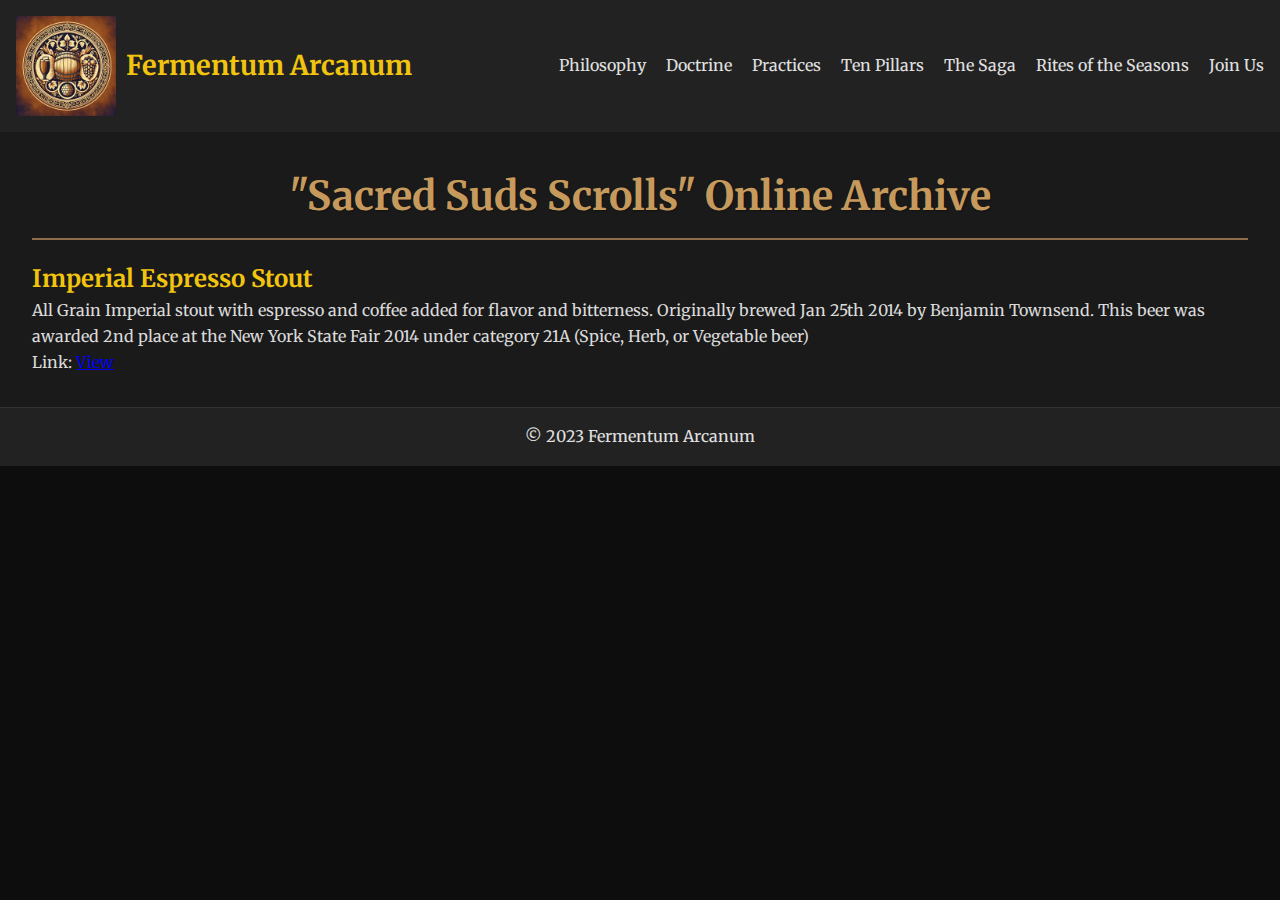
<file: archive/index.html>
<!DOCTYPE html>
<html lang="en">
<head>
    <meta charset="UTF-8">
    <meta name="viewport" content="width=device-width, initial-scale=1.0">
    <title>Fermentum Arcanum</title>
	<link href="https://fonts.googleapis.com/css2?family=Merriweather:wght@400;700&display=swap" rel="stylesheet">
    <link rel="stylesheet" href="/styles.css">
	<link rel="apple-touch-icon" sizes="180x180" href="/apple-touch-icon.png">
<link rel="icon" type="image/png" sizes="32x32" href="/favicon-32x32.png">
<link rel="icon" type="image/png" sizes="16x16" href="/favicon-16x16.png">
<link rel="manifest" href="/site.webmanifest">
<link rel="mask-icon" href="/safari-pinned-tab.svg" color="#222222">
<meta name="msapplication-TileColor" content="#222222">
<meta name="theme-color" content="#222222">
<script src="https://code.jquery.com/jquery-3.6.0.min.js"></script>
</head>
<body>
    <header>
        <nav class="navbar">
            <div class="logo"><a href="/index.html"><img src="/logo.png" alt="Fermentum Arcanum Logo">Fermentum Arcanum</a></div>
            <div class="menu">
                <a href="/index.html#philosophy">Philosophy</a>
				<a href="/doctrine.html">Doctrine</a>
                <a href="/index.html#practices">Practices</a>
				<a href="/index.html#pillars">Ten Pillars</a>
				<a href="/saga.html">The Saga</a>
                <a href="/calendar.html">Rites of the Seasons</a>
		        <a href="/join.html">Join Us</a>
            </div>
        </nav>
    </header>

    <section id="archives">
        <h1>"Sacred Suds Scrolls" Online Archive</h1>

<h2>Imperial Espresso Stout</h2>
<p>All Grain Imperial stout with espresso and coffee added for flavor and bitterness. Originally brewed Jan 25th 2014 by Benjamin Townsend. This beer was awarded 2nd place at the New York State Fair 2014 under category 21A (Spice, Herb, or Vegetable beer)<br>Link: <a href="imperial%20stout.html">View</a></p>

    </section>

    <footer>
        <p>&copy; 2023 Fermentum Arcanum</p>
    </footer>

    <script src="/script.js"></script>
</body>
</html>
</file>
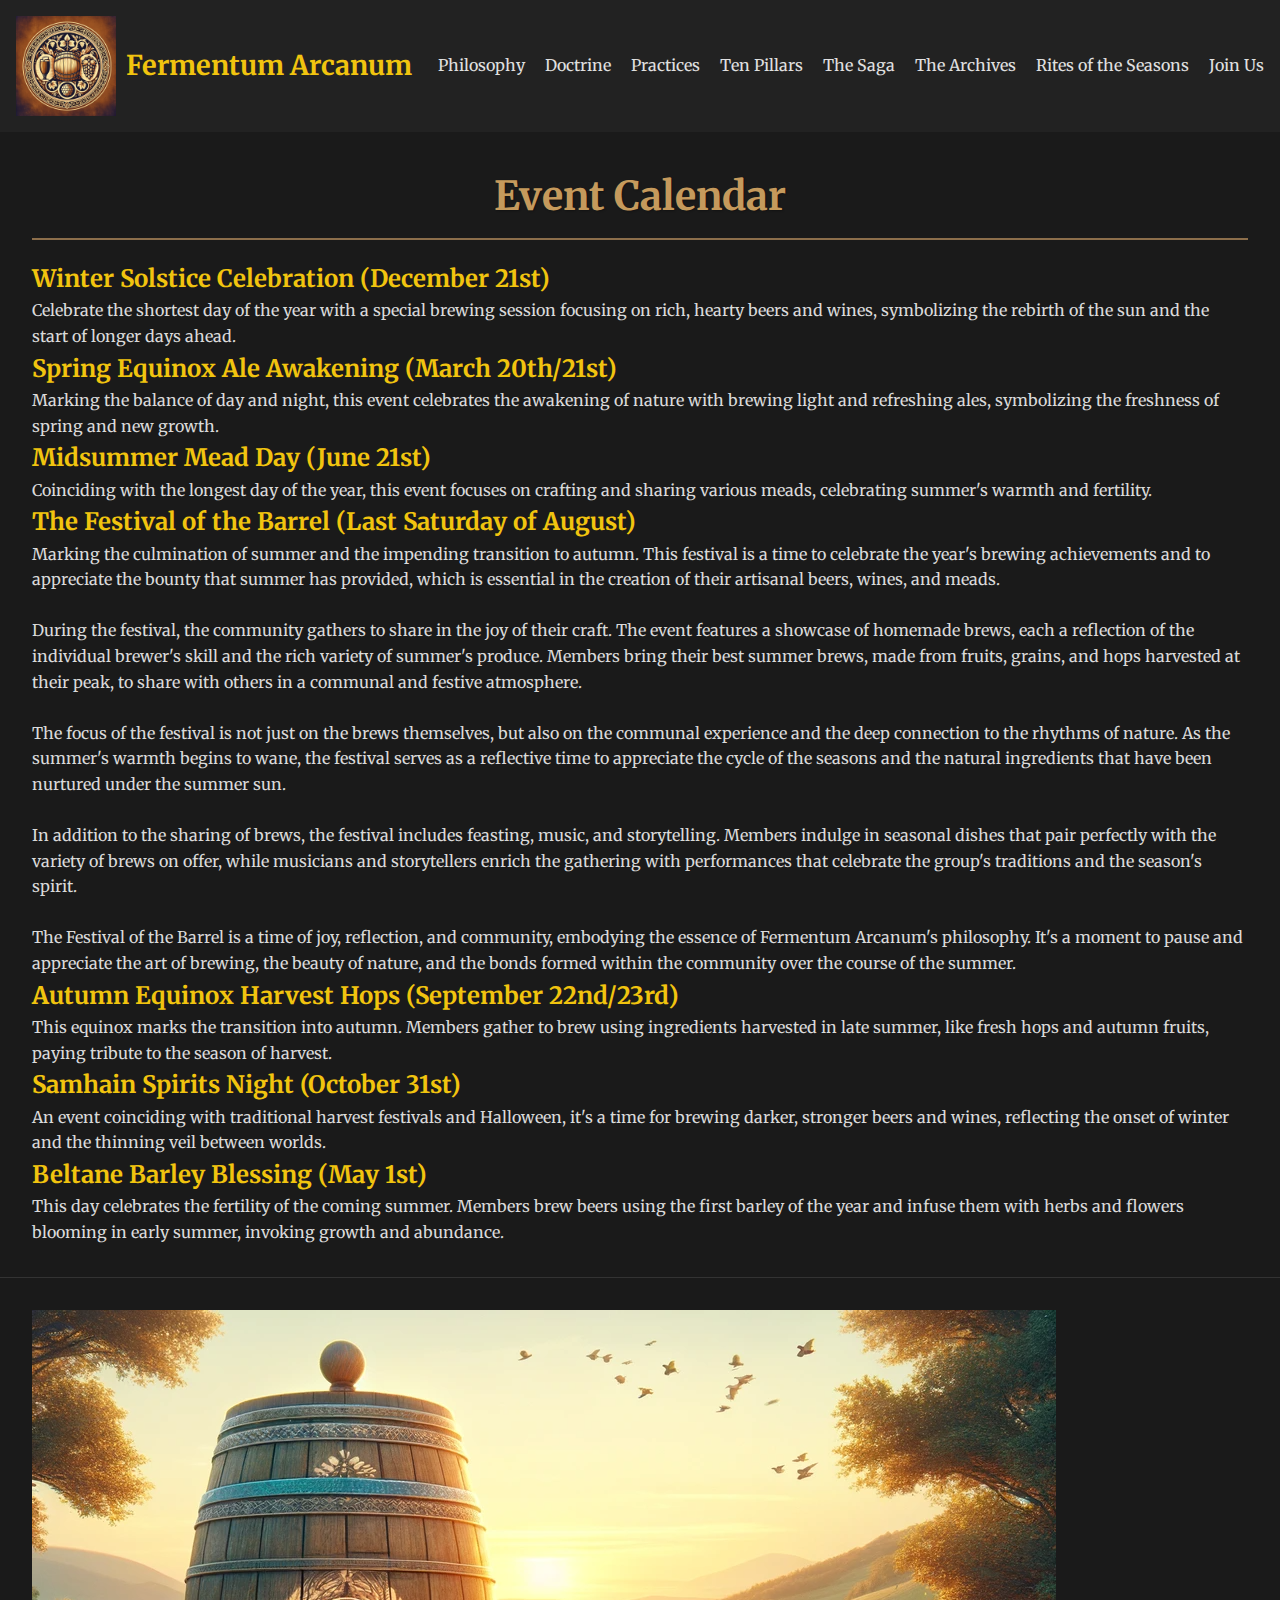
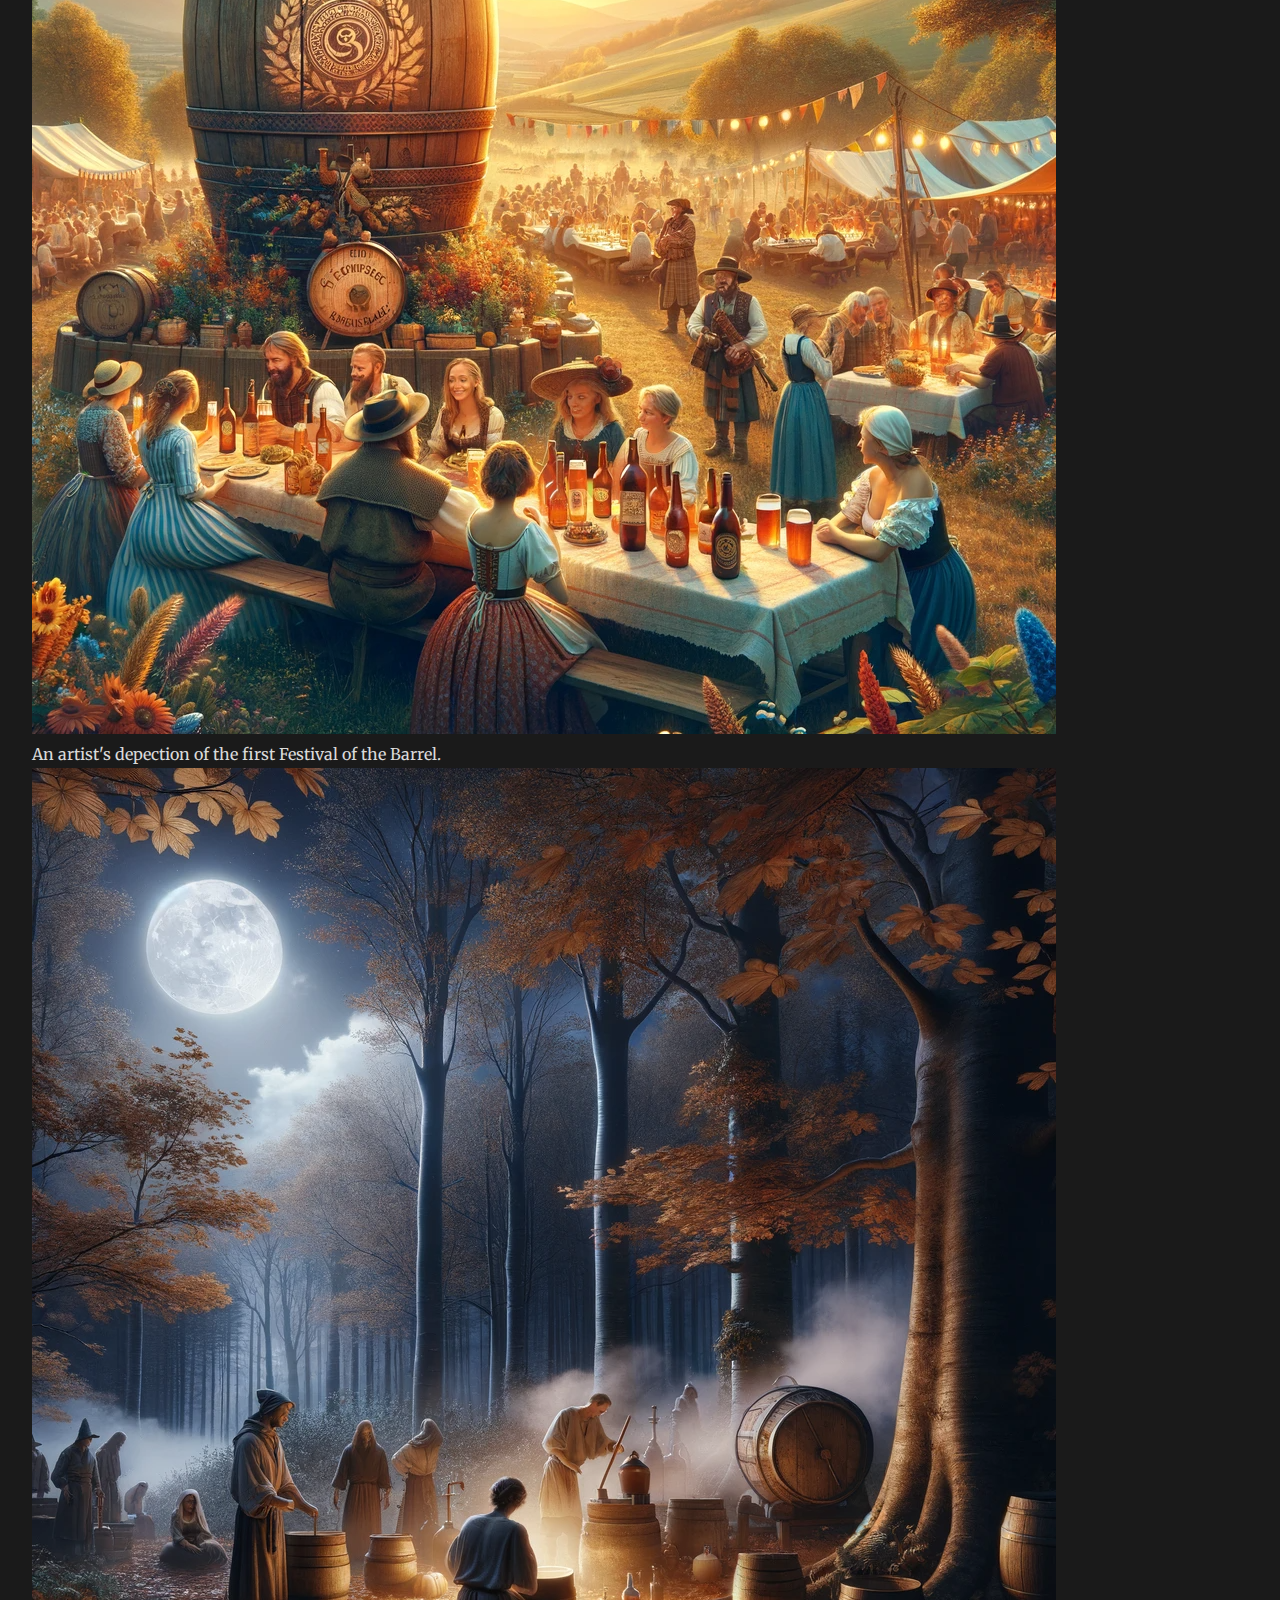
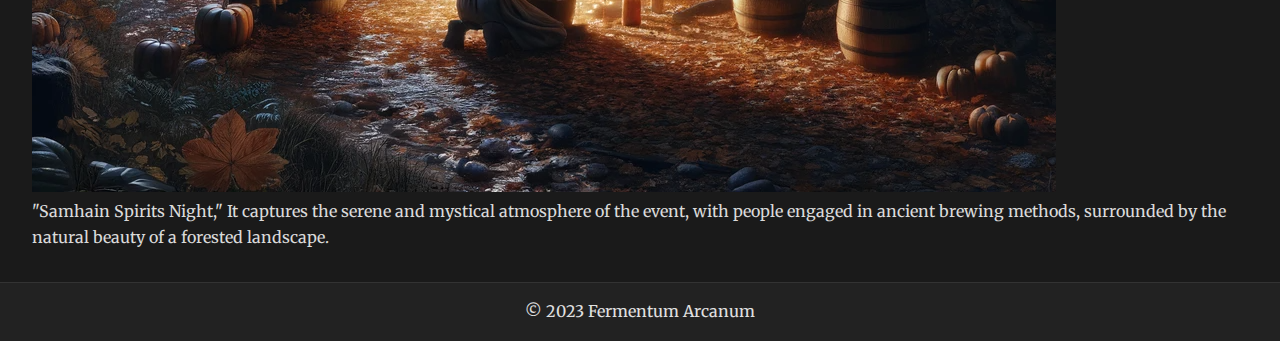
<file: calendar.html>
<!DOCTYPE html>
<html lang="en">
<head>
    <meta charset="UTF-8">
    <meta name="viewport" content="width=device-width, initial-scale=1.0">
    <title>Fermentum Arcanum - Event Calendar</title>
	<link href="https://fonts.googleapis.com/css2?family=Merriweather:wght@400;700&display=swap" rel="stylesheet">
    <link rel="stylesheet" href="styles.css">
	<link rel="apple-touch-icon" sizes="180x180" href="/apple-touch-icon.png">
<link rel="icon" type="image/png" sizes="32x32" href="/favicon-32x32.png">
<link rel="icon" type="image/png" sizes="16x16" href="/favicon-16x16.png">
<link rel="manifest" href="/site.webmanifest">
<link rel="mask-icon" href="/safari-pinned-tab.svg" color="#222222">
<meta name="msapplication-TileColor" content="#222222">
<meta name="theme-color" content="#222222">
<script src="https://code.jquery.com/jquery-3.6.0.min.js"></script>
</head>
<body>
    <header>
        <nav class="navbar">
            <div class="logo"><a href="index.html"><img src="logo.png" alt="Fermentum Arcanum Logo">Fermentum Arcanum</a></div>
<div class="menu">
                <a href="index.html#philosophy">Philosophy</a>
				<a href="doctrine.html">Doctrine</a>
                <a href="index.html#practices">Practices</a>
				<a href="index.html#pillars">Ten Pillars</a>
				<a href="saga.html">The Saga</a>
                <a href="/archive">The Archives</a>
                <a href="calendar.html">Rites of the Seasons</a>
	<a href="join.html">Join Us</a>
            </div>
        </nav>
    </header>

    <section id="calendar">
        <h1>Event Calendar</h1>

        <div id="winter-solstice" class="event">
            <h2>Winter Solstice Celebration (December 21st)</h2>
            <p>Celebrate the shortest day of the year with a special brewing session focusing on rich, hearty beers and wines, symbolizing the rebirth of the sun and the start of longer days ahead.</p>
        </div>

        <div id="spring-equinox" class="event">
            <h2>Spring Equinox Ale Awakening (March 20th/21st)</h2>
            <p>Marking the balance of day and night, this event celebrates the awakening of nature with brewing light and refreshing ales, symbolizing the freshness of spring and new growth.</p>
        </div>

        <div id="midsummer-mead" class="event">
            <h2>Midsummer Mead Day (June 21st)</h2>
            <p>Coinciding with the longest day of the year, this event focuses on crafting and sharing various meads, celebrating summer's warmth and fertility.</p>
        </div>
		
		<div id="festival-barrel" class="event">
			<h2>The Festival of the Barrel (Last Saturday of August)</h2>
			<p>Marking the culmination of summer and the impending transition to autumn. This festival is a time to celebrate the year's brewing achievements and to appreciate the bounty that summer has provided, which is essential in the creation of their artisanal beers, wines, and meads.<br /><br />
During the festival, the community gathers to share in the joy of their craft. The event features a showcase of homemade brews, each a reflection of the individual brewer's skill and the rich variety of summer's produce. Members bring their best summer brews, made from fruits, grains, and hops harvested at their peak, to share with others in a communal and festive atmosphere.<br /><br />
The focus of the festival is not just on the brews themselves, but also on the communal experience and the deep connection to the rhythms of nature. As the summer's warmth begins to wane, the festival serves as a reflective time to appreciate the cycle of the seasons and the natural ingredients that have been nurtured under the summer sun.<br /><br />
In addition to the sharing of brews, the festival includes feasting, music, and storytelling. Members indulge in seasonal dishes that pair perfectly with the variety of brews on offer, while musicians and storytellers enrich the gathering with performances that celebrate the group's traditions and the season's spirit.<br /><br />
The Festival of the Barrel is a time of joy, reflection, and community, embodying the essence of Fermentum Arcanum's philosophy. It's a moment to pause and appreciate the art of brewing, the beauty of nature, and the bonds formed within the community over the course of the summer.</p>
		</div>

        <div id="autumn-equinox" class="event">
            <h2>Autumn Equinox Harvest Hops (September 22nd/23rd)</h2>
            <p>This equinox marks the transition into autumn. Members gather to brew using ingredients harvested in late summer, like fresh hops and autumn fruits, paying tribute to the season of harvest.</p>
        </div>

        <div id="samhain-spirits" class="event">
            <h2>Samhain Spirits Night (October 31st)</h2>
            <p>An event coinciding with traditional harvest festivals and Halloween, it's a time for brewing darker, stronger beers and wines, reflecting the onset of winter and the thinning veil between worlds.</p>
        </div>

        <div id="beltane-barley" class="event">
            <h2>Beltane Barley Blessing (May 1st)</h2>
            <p>This day celebrates the fertility of the coming summer. Members brew beers using the first barley of the year and infuse them with herbs and flowers blooming in early summer, invoking growth and abundance.</p>
        </div>
    </section>
    <section id="images">
	    <p><img src="The%20Festival%20of%20the%20Barrel.png"><br><span>An artist's depection of the first Festival of the Barrel.</span></p>
	    <p><img src="Samhain%20Spirits%20Night.png"><br><span> "Samhain Spirits Night," It captures the serene and mystical atmosphere of the event, with people engaged in ancient brewing methods, surrounded by the natural beauty of a forested landscape.</span></p>
    </section>
	

    <footer>
        <p>&copy; 2023 Fermentum Arcanum</p>
    </footer>
</body>
</html>
</file>
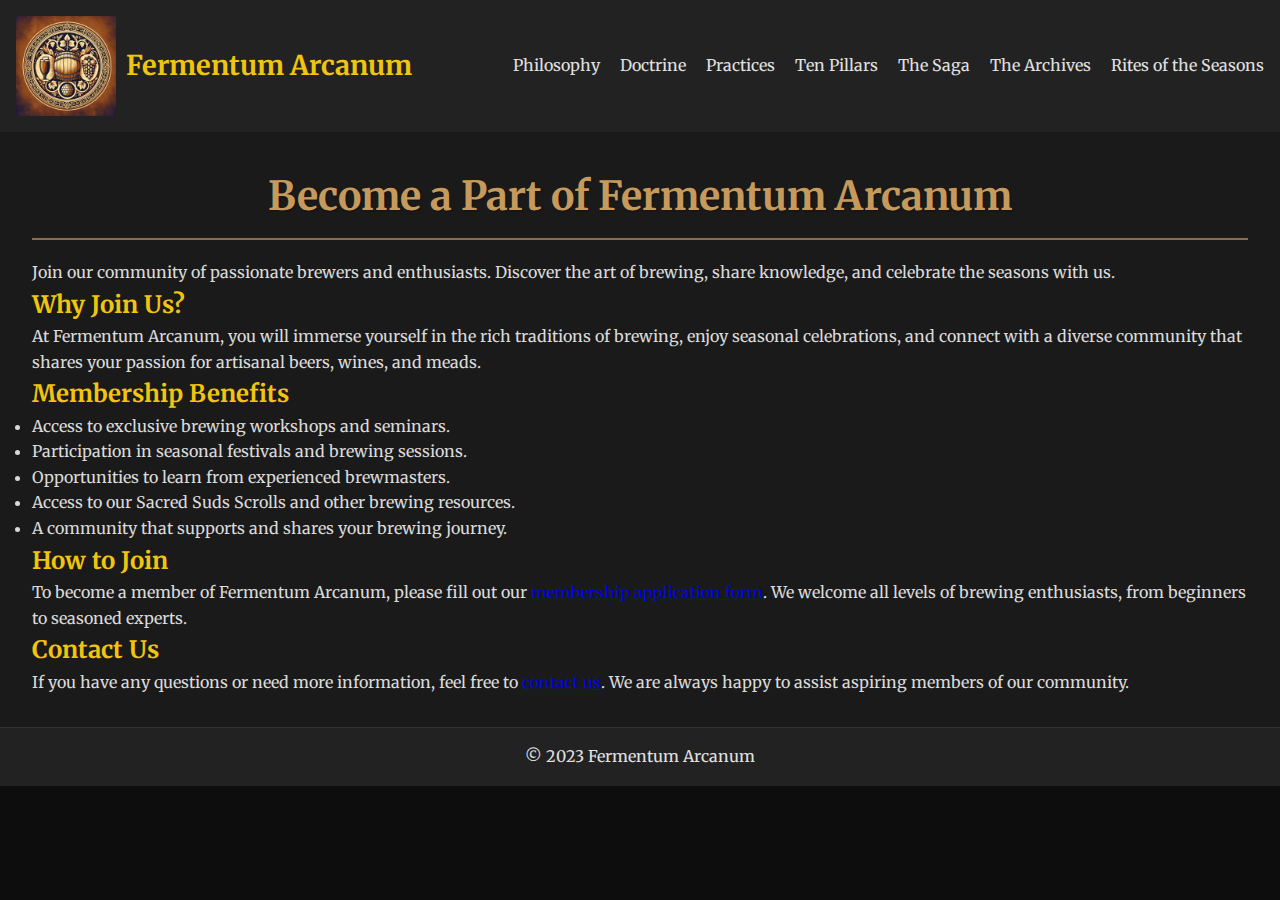
<file: join.html>
<!DOCTYPE html>
<html lang="en">
<head>
    <meta charset="UTF-8">
    <meta name="viewport" content="width=device-width, initial-scale=1.0">
    <title>Fermentum Arcanum</title>
	<link href="https://fonts.googleapis.com/css2?family=Merriweather:wght@400;700&display=swap" rel="stylesheet">
    <link rel="stylesheet" href="styles.css">
	<link rel="apple-touch-icon" sizes="180x180" href="/apple-touch-icon.png">
<link rel="icon" type="image/png" sizes="32x32" href="/favicon-32x32.png">
<link rel="icon" type="image/png" sizes="16x16" href="/favicon-16x16.png">
<link rel="manifest" href="/site.webmanifest">
<link rel="mask-icon" href="/safari-pinned-tab.svg" color="#222222">
<meta name="msapplication-TileColor" content="#222222">
<meta name="theme-color" content="#222222">
<script src="https://code.jquery.com/jquery-3.6.0.min.js"></script>
</head>
<body>
    <header>
        <nav class="navbar">
            <div class="logo"><a href="index.html"><img src="logo.png" alt="Fermentum Arcanum Logo">Fermentum Arcanum</a></div>
            <div class="menu">
                <a href="index.html#philosophy">Philosophy</a>
				<a href="doctrine.html">Doctrine</a>
                <a href="index.html#practices">Practices</a>
				<a href="index.html#pillars">Ten Pillars</a>
				<a href="saga.html">The Saga</a>
                <a href="/archive">The Archives</a>
                <a href="calendar.html">Rites of the Seasons</a>
            </div>
        </nav>
    </header>

    <main>
        <section id="join-us">
            <h1>Become a Part of Fermentum Arcanum</h1>
            <p>Join our community of passionate brewers and enthusiasts. Discover the art of brewing, share knowledge, and celebrate the seasons with us.</p>

            <h2>Why Join Us?</h2>
            <p>At Fermentum Arcanum, you will immerse yourself in the rich traditions of brewing, enjoy seasonal celebrations, and connect with a diverse community that shares your passion for artisanal beers, wines, and meads.</p>

            <h2>Membership Benefits</h2>
            <ul>
                <li>Access to exclusive brewing workshops and seminars.</li>
                <li>Participation in seasonal festivals and brewing sessions.</li>
                <li>Opportunities to learn from experienced brewmasters.</li>
                <li>Access to our Sacred Suds Scrolls and other brewing resources.</li>
                <li>A community that supports and shares your brewing journey.</li>
            </ul>

            <h2>How to Join</h2>
            <p>To become a member of Fermentum Arcanum, please fill out our <a href="membership-form.html">membership application form</a>. We welcome all levels of brewing enthusiasts, from beginners to seasoned experts.</p>

            <h2>Contact Us</h2>
            <p>If you have any questions or need more information, feel free to <a href="contact.html">contact us</a>. We are always happy to assist aspiring members of our community.</p>
        </section>
    </main>

    <footer>
        <p>&copy; 2023 Fermentum Arcanum</p>
    </footer>

    <script src="script.js"></script>
</body>
</html>
</file>
<file: styles.css>
/* Basic Reset */
* {
    margin: 0;
    padding: 0;
    box-sizing: border-box;
	font-family: 'Merriweather', serif; /* Apply Merriweather font */
}

body {
    line-height: 1.6;
    background-color: #0D0D0D; /* Dark background */
    color: #DADADA; /* Light text for contrast */
}

h1 {
    font-family: 'Merriweather', serif; /* Assuming Merriweather is your chosen font */
    color: #C59A5C; /* Amber color, similar to the color of beer */
    font-size: 2.5em; /* Adjust size as needed */
    margin-bottom: 0.5em;
    text-align: center; /* Centered text, adjust as needed */

    /* Text shadow for depth - optional */
    text-shadow: 1px 1px 2px rgba(0, 0, 0, 0.3);

    /* Additional styling - optional */
    padding-bottom: 10px;
    border-bottom: 2px solid #8C6E4B; /* Border color that matches the button hover */
    margin-bottom: 20px;
}


/* Navbar */
.navbar {
    display: flex;
    justify-content: space-between;
    align-items: center;
    padding: 1rem;
    background-color: #222;
    color: #E0E0E0;
}

.navbar .logo {
    display: flex;
    align-items: center;
    font-size: 1.2rem; /* Adjust the font size as needed */
    font-weight: bold;
}

.navbar .logo a {
    display: flex;
    align-items: center;
    text-decoration: none;
	color: #F1C40F;
	font-size: 1.7rem;
    font-weight: bold;
}

.navbar .logo img {
    height: 100px !important; /* Set the logo height */
    margin-right: 10px;
}

.navbar .menu a {
    color: #E0E0E0;
    text-decoration: none;
    margin-left: 1rem;
}

.navbar .menu a:hover {
    color: #F1C40F;
}

.navbar .logo a:hover {
	text-decoration: none;
	color: #F1C40F;
}

.navbar .logo a:visited {
	text-decoration: none;
	color: #F1C40F;
}

/* Hero Section */
#hero {
    background: url('hero-image.jpg') no-repeat center center/cover;
    color: white;
    text-align: center;
    padding: 2rem;
}

/* Sections */
section {
    padding: 2rem;
    background-color: #1A1A1A; /* Dark background for sections */
    border-bottom: 1px solid #333; /* Subtle border for separation */
}

section h2 {
    color: #F1C40F; /* Gold color for headings */
}

#news-section {
    background-color: #4A2E19; /* Rich Brown background */
    color: #FAF3E0; /* Creamy Off-white text */
    padding: 20px;
}

.news-item {
    display: inline-flex;
    width: 100%;
    padding: 10px;
    box-sizing: border-box;
    border-bottom: 1px solid #8C6E4B; /* Warm Medium Brown border */
    padding-bottom: 20px;
    margin-bottom: 20px;
}

.news-item:last-child {
    border-bottom: none;
}

.news-item img {
    max-width: 33%;
    height: auto;
    max-height: 300px;	
    margin-right: 15px;
}

.news-text p {
    color: #FAF3E0; /* Maintaining the creamy off-white for text */ 
    flex: 1; /* Allow the text container to fill the available space */
    padding: 10px;
    word-wrap: break-word; /* Break long words that could overflow */
}

.news-text h3 {
    color: #C59A5C; /* Amber for titles */
    margin-bottom: 10px;
}

/* Ensure other elements in the news section inherit these colors */
#news-section a, #news-section a:visited {
    color: #C59A5C;
}

#news-section a:hover, #news-section a:focus {
    color: #FAF3E0;
}


.button {
    display: inline-block;
    padding: 10px 20px;
    background-color: #C59A5C; /* Amber color, resembling beer */
    color: #FAF3E0 !important; /* Creamy Off-white for text */
    text-align: center;
    text-decoration: none;
    font-weight: bold;
    border-radius: 5px;
    border: none;
    transition: background-color 0.3s, color 0.3s;

    /* Add a slight shadow for depth */
    box-shadow: 0 2px 4px rgba(0, 0, 0, 0.2);
}

.button:hover, .button:focus {
    background-color: #8C6E4B; /* A darker shade for hover effect */
    color: #FFFFFF; /* White text on hover */
    text-decoration: none; /* Ensure no underline on hover */
}




/* Footer */
footer {
    text-align: center;
    padding: 1rem;
    background-color: #222;
    color: #E0E0E0;
}

@media screen and (max-width: 768px) {
    .navbar .menu {
        display: none; /* Hide for mobile */
    }
}
</file>
